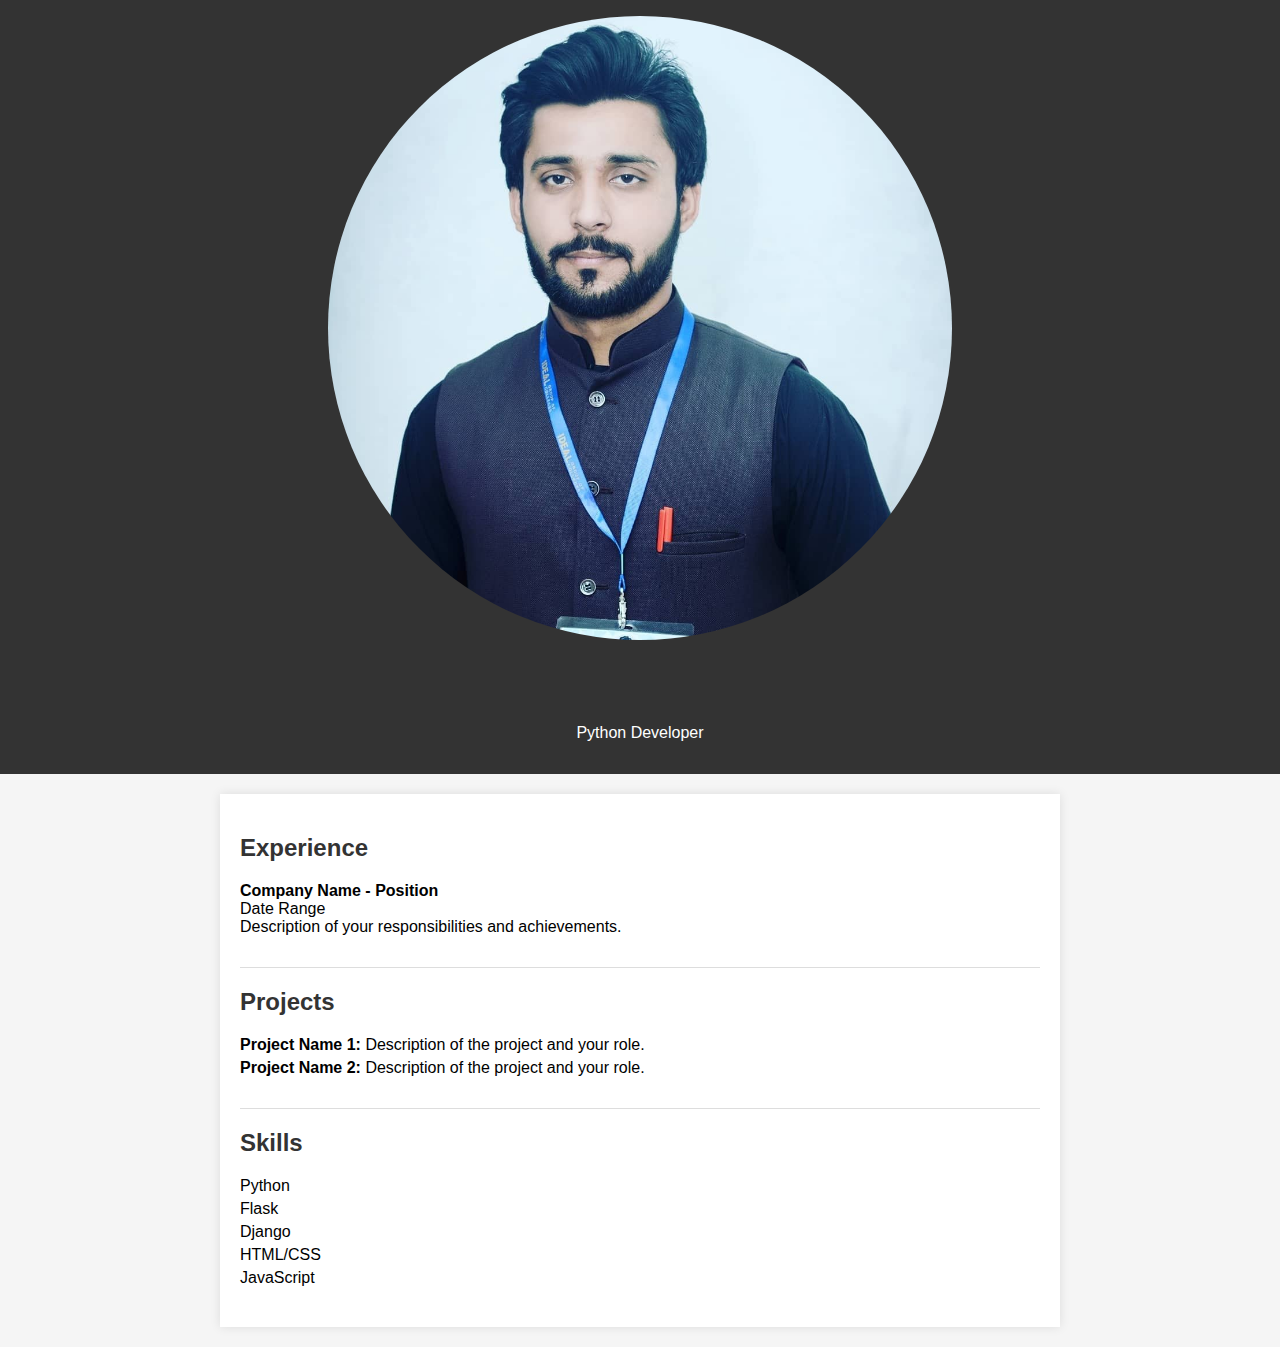
<file: portfolio.html>
<!DOCTYPE html>
<html lang="en">

<head>
    <meta charset="UTF-8">
    <meta name="viewport" content="width=device-width, initial-scale=1.0">
    <title>M Bilal Mehar - Python Developer</title>
    <style>
        body {
            font-family: 'Arial', sans-serif;
            margin: 0;
            padding: 0;
            background-color: #f5f5f5;
        }

        header {
            background-color: #333;
            color: white;
            text-align: center;
            padding: 1em;
        }

        section {
            max-width: 800px;
            margin: 20px auto;
            padding: 20px;
            background-color: white;
            box-shadow: 0 0 10px rgba(0, 0, 0, 0.1);
        }

        img {
            max-width: 50%;
            border-radius: 50%;
        }

        h1, h2 {
            color: #333;
        }

        .project, .experience, .skills {
            margin-bottom: 20px;
        }

        .project, .experience {
            border-bottom: 1px solid #ddd;
            padding-bottom: 15px;
        }

        ul {
            list-style-type: none;
            padding: 0;
        }

        li {
            margin-bottom: 5px;
        }
    </style>
</head>

<body>
    <header>
        <img src="Bilal.jpg" alt="Muhammad Bilal Mehar">
        <h1>Muhammad Bilal Mehar</h1>
        <p>Python Developer</p>
    </header>

    <section>
        <div class="experience">
            <h2>Experience</h2>
            <p><strong>Company Name - Position</strong><br>
                Date Range<br>
                Description of your responsibilities and achievements.</p>
        </div>

        <div class="project">
            <h2>Projects</h2>
            <ul>
                <li><strong>Project Name 1:</strong> Description of the project and your role.</li>
                <li><strong>Project Name 2:</strong> Description of the project and your role.</li>
            </ul>
        </div>

        <div class="skills">
            <h2>Skills</h2>
            <ul>
                <li>Python</li>
                <li>Flask</li>
                <li>Django</li>
                <li>HTML/CSS</li>
                <li>JavaScript</li>
                <!-- Add more skills as needed -->
            </ul>
        </div>
    </section>
</body>

</html>
</file>
